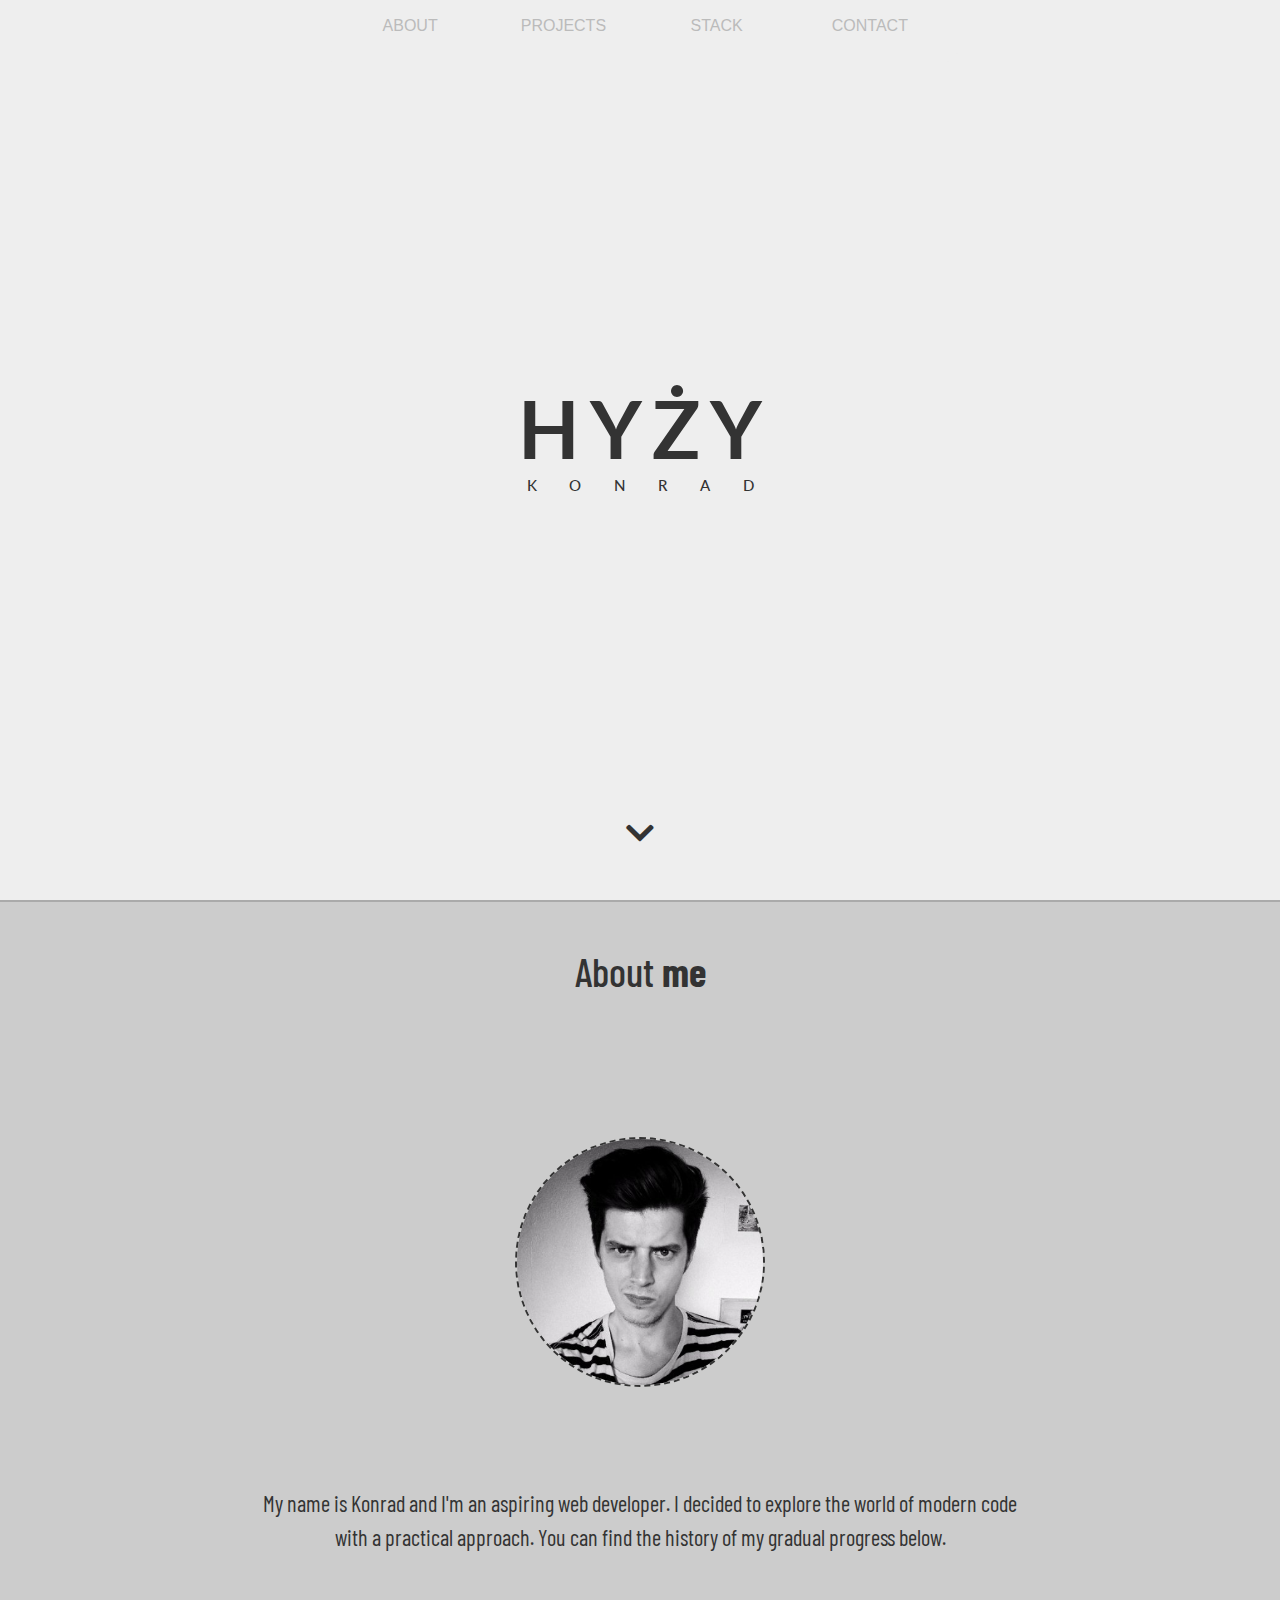
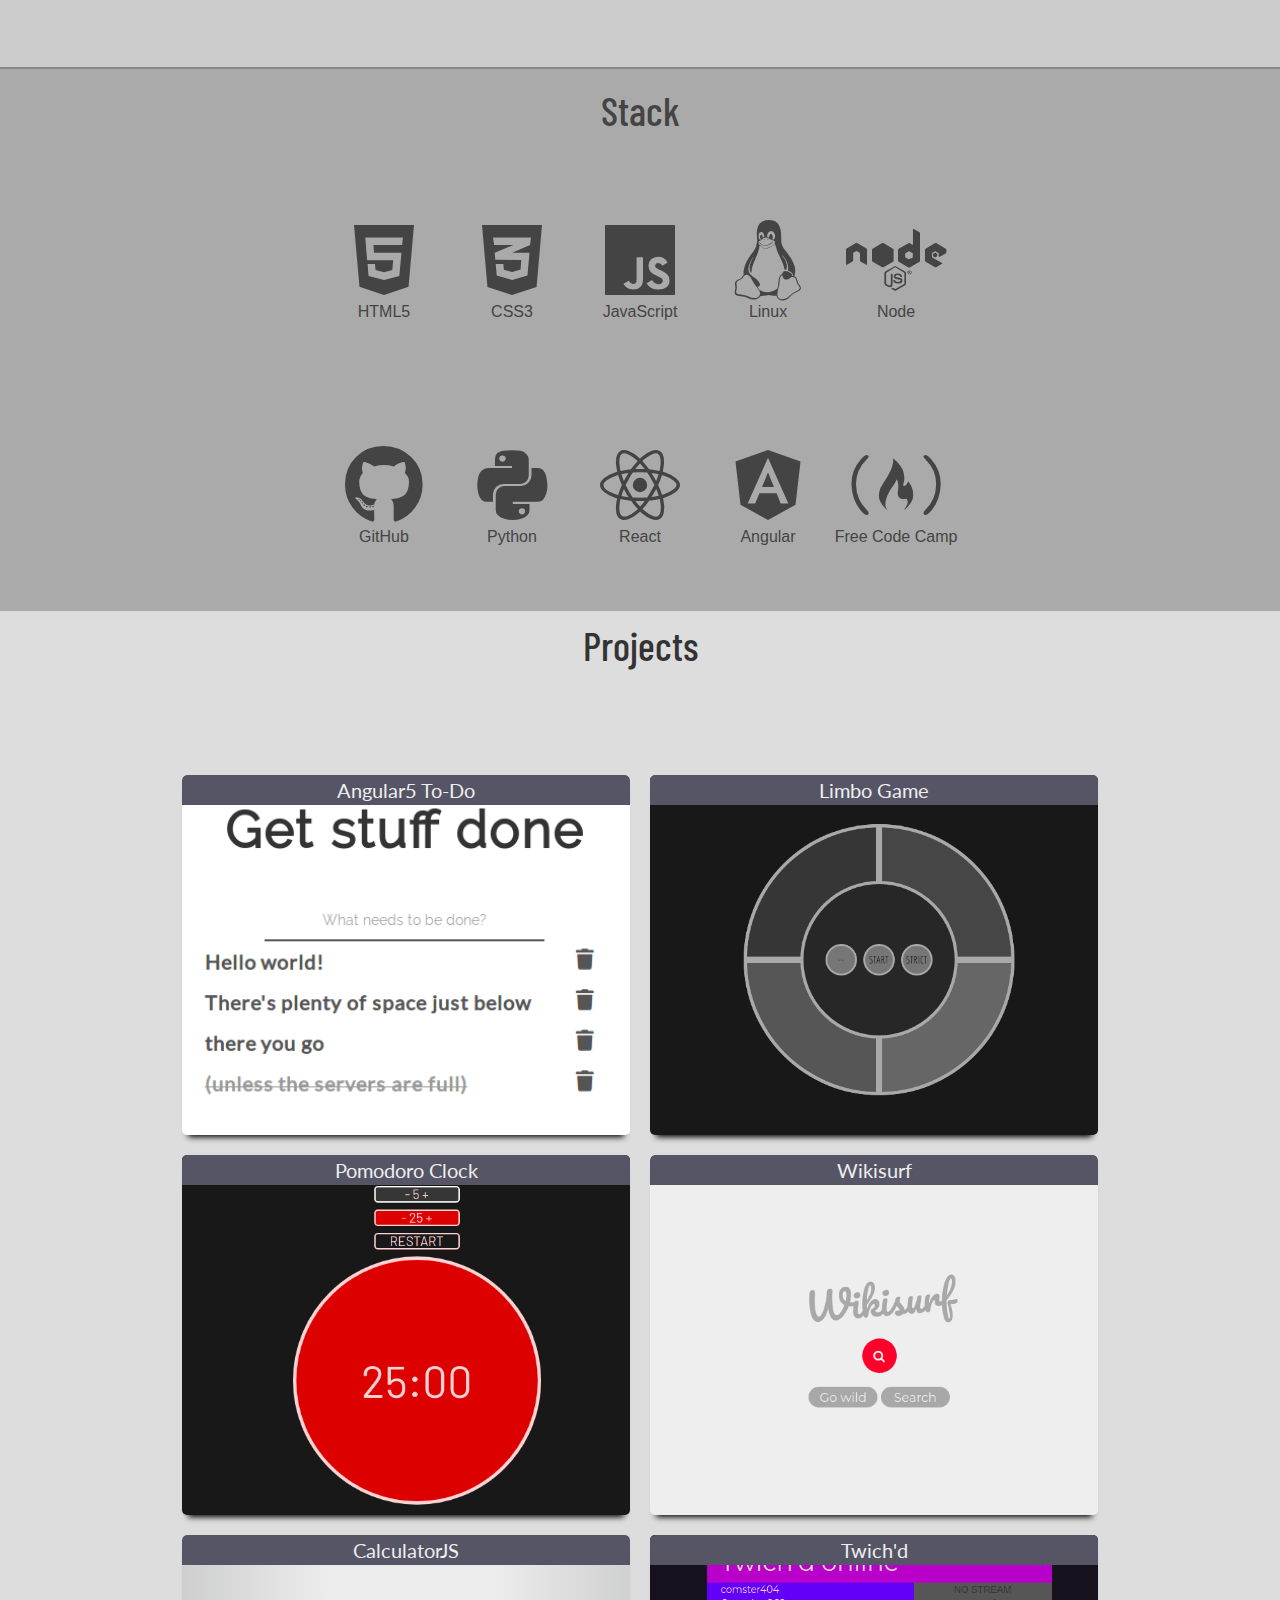
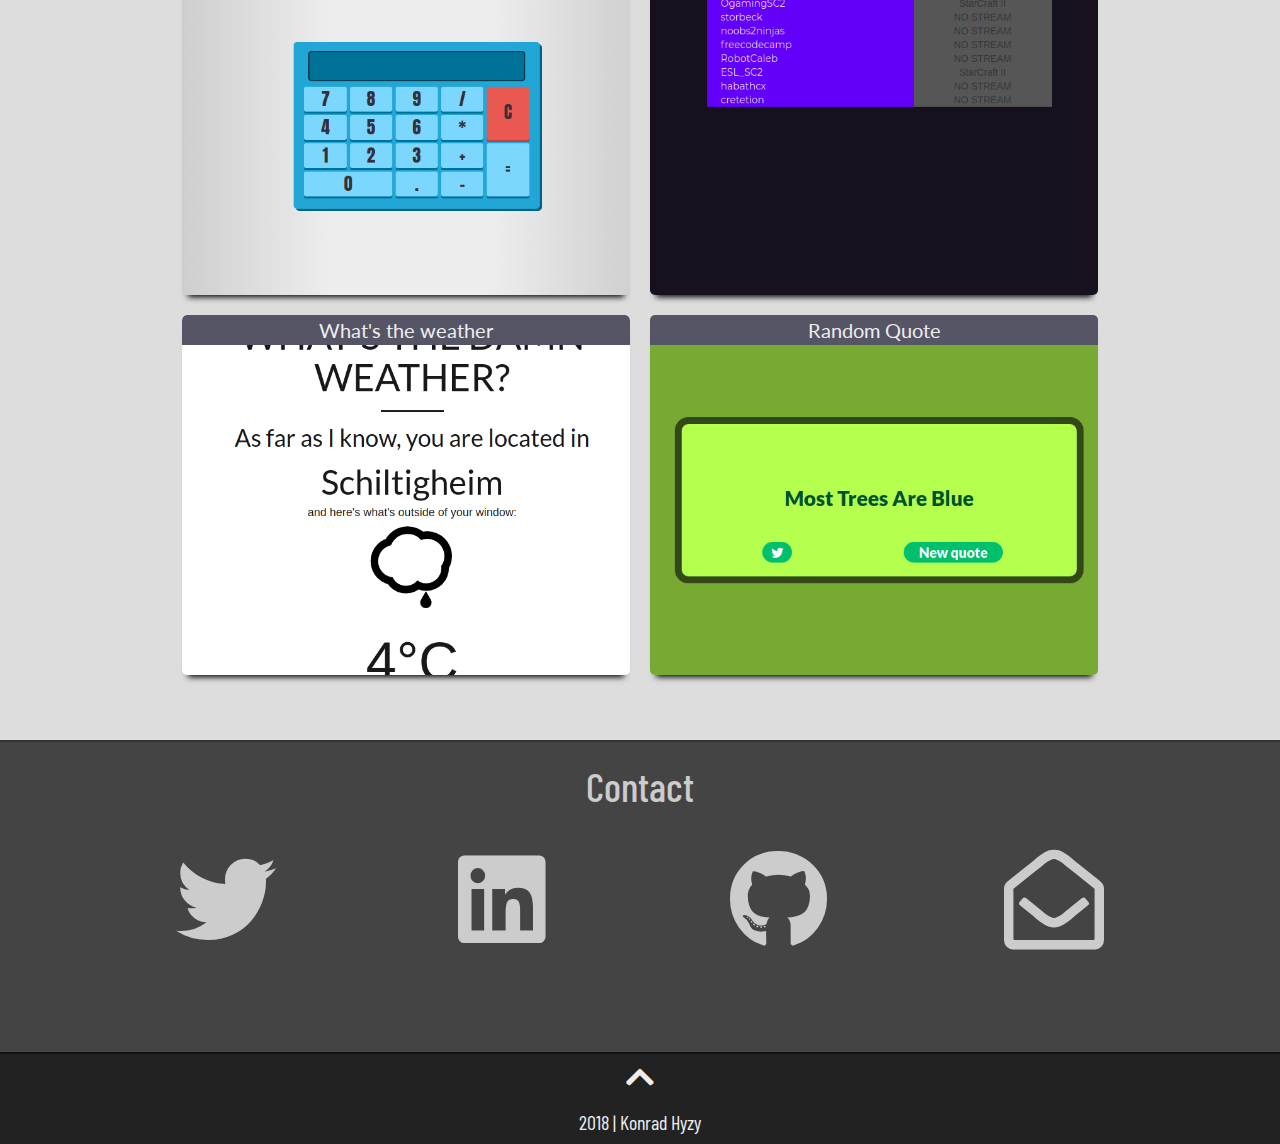
<file: index.html>
<!DOCTYPE HTML>
<html>
<head>

    <link rel="stylesheet" href="https://cdnjs.cloudflare.com/ajax/libs/twitter-bootstrap/4.0.0-alpha.6/css/bootstrap.min.css">
    <link href="https://use.fontawesome.com/releases/v5.0.6/css/all.css" rel="stylesheet">
	<link rel="stylesheet" type="text/css" href="style.css">
    <link rel='stylesheet' href='https://fonts.googleapis.com/css?family=Lato'>
    <link rel='stylesheet' href='https://fonts.googleapis.com/css?family=Anton'>
    <link href="https://fonts.googleapis.com/css?family=Barlow+Condensed" rel="stylesheet">

  <title>Konrad Hyzy - Portfolio</title> 
  <link rel="icon" type="image/png" href="trans.png">
  <meta name="viewport" content="width=device-width,initial-scale=1.0">
  <script src="https://ajax.googleapis.com/ajax/libs/jquery/1.8.3/jquery.min.js"></script>

</head>
<body>

<!-- HEADER -->

<div class="wrapperHead">
    <div id="hamburger"><i class="fas fa-bars"></i></div>
    <div id="close"><i class="fas fa-times"></i></div>
    <div class="head" id="menu">
        <div class="button" id="aboutme">ABOUT</div>
        <div class="button" id="projects">PROJECTS</div>
        <div class="button" id="stack">STACK</div>
        <div class="button" id="contact">CONTACT</div>
  </div>
  <div class="head" id="menuMobile">
        <div class="button" id="aboutmeMob">ABOUT</div>
        <div class="button" id="projectsMob">PROJECTS</div>
        <div class="button" id="stackMob">STACK</div>
        <div class="button" id="contactMob">CONTACT</div>
  </div>
  <div class="head noselect" id="name">
      <h1><strong>HYŻY</strong></h1>
      <h2>KONRAD</h2>
  </div>
  <div class="head" id="scroll"><i class="fa fa-chevron-down" aria-hidden="true"></i></div>
</div>
<!-- ABOUT ME -->
<div class="wrapperAbout" id="wrapperAbout">
    <div class="about noselect" id="aboutTitle"><h1>About<strong> me</strong> </h1></div>
    <div class="about noselect" id="aboutPic"><img src="Profile.jpg"></div>
    <div class="about noselect" id="aboutText">My name is Konrad and I'm an aspiring web developer. I decided to explore the world of modern code with a practical approach. You can find the history of my gradual progress below. </div>
</div>
<div class="wrapperStack" id="wrapperStack">
    <div class="stackTitle noselect"><h1>Stack</h1></div>
    <div class="s html"><i class="fab fa-html5"></i>HTML5</div>
    <div class="s css"><i class="fab fa-css3-alt"></i>CSS3</div>
    <div class="s js"><i class="fab fa-js"></i>JavaScript</div>
    <div class="s linux"><i class="fab fa-linux"></i>Linux</div>
    <div class="s node"><i class="fab fa-node"></i>Node</div>
    <div class="s github"><i class="fab fa-github"></i>GitHub</div>
    <div class="s python"><i class="fab fa-python"></i>Python</div>   
    <div class="s react"><i class="fab fa-react"></i>React</div>  
    <div class="s angular"><i class="fab fa-angular"></i>Angular</div> 
    <div class="s fcc"><i class="fab fa-free-code-camp"></i>Free Code Camp</div>
</div>
<div class="wrapperProjects" id="wrapperProjects">
    <div class="projectsTitle noselect"><h1>Projects</h1></div>

    <div class="thumbnail tictactoe"><div class="thumbnailTitle">Angular5 To-Do</div><a href="https://dottkon.github.io/AngularToDo/" target="_blank"><img src="Thumbnails/todolist.png"></a>
        <p>To-Do List application made with Angular5 and Firebase</p>
    </div>
    <div class="thumbnail limbo"><div class="thumbnailTitle">Limbo Game</div><a href="Limbo/index.html" target="_blank"><img src="Thumbnails/limbo.png"></a>
        <p>A variation of Simon's Game with darker ambience represented by colors. Inspired by Limbo.</p>
    </div>
    <div class="thumbnail pomodoro"><div class="thumbnailTitle">Pomodoro Clock</div><a href="Pomodoro/index.html" target="_blank"><img src="Thumbnails/pomodoro.png"></a>
        <p>Productivity enhancer. Work 25 minutes, take a 5 minutes break. Repeat. Get it done.</p>
    </div>
    <div class="thumbnail wikisurf"><div class="thumbnailTitle">Wikisurf</div><a href="Wikisurf/index.html" target="_blank"><img src="Thumbnails/wikisurf.png"></a>
        <p>Surf Wikipedia without visiting Wikipedia.</p>
    </div>
    <div class="thumbnail calculator"><div class="thumbnailTitle">CalculatorJS</div><a href="Calculator/index.html" target="_blank"><img src="Thumbnails/calculator.png"></a>
        <p>JavaScript-based calculator.</p>
    </div>
    <div class="thumbnail twich"><div class="thumbnailTitle">Twich'd</div><a href="Twich/index.html" target="_blank" target="_blank"><img src="Thumbnails/twich.png"></a>
        <p>Twich monitoring tool showing who's streaming at the moment.</p>
    </div>
    <div class="thumbnail weather"><div class="thumbnailTitle">What's the weather</div><a href="WeatherApp/index.html" target="_blank"><img src="Thumbnails/weather.png"></a>
        <p>Check the weather around you just by giving me your IP address in return.</p>
    </div>
    <div class="thumbnail quote"><div class="thumbnailTitle">Random Quote</div><a href="RandomQuote/index.html" target="_blank"><img src="Thumbnails/quote.png"></a>
        <p>Random quote machine. Few examples of Jarred Smith's bright mind.</p>
    </div>

</div>

<div class="wrapperContact" id="wrapperContact">
    <div class="contactTitle noselect"><h1>Contact</h1></div>
    <div class="c twitter"><a href="http://www.twitter.com/dottKon"><i class="fab fa-twitter"></i></a></div>
    <div class="c linkedin"><a href="https://www.linkedin.com/in/konradhyzy/"><i class="fab fa-linkedin"></a></i></div>
    <div class="c github"><a href="http://www.github.com/dottKon"><i class="fab fa-github"></i></a></div>
    <div class="c email" id="email"><i class="far fa-envelope-open"></a></i></div>


</div>

<div class="wrapperUp">
    <i id="wrapperUp" class="fa fa-chevron-up" aria-hidden="true"></i>
    <div id="footnote">2018 | Konrad Hyzy</div>
</div>



<script type="text/javascript" src="script.js"></script>

</body>
</html>
</file>
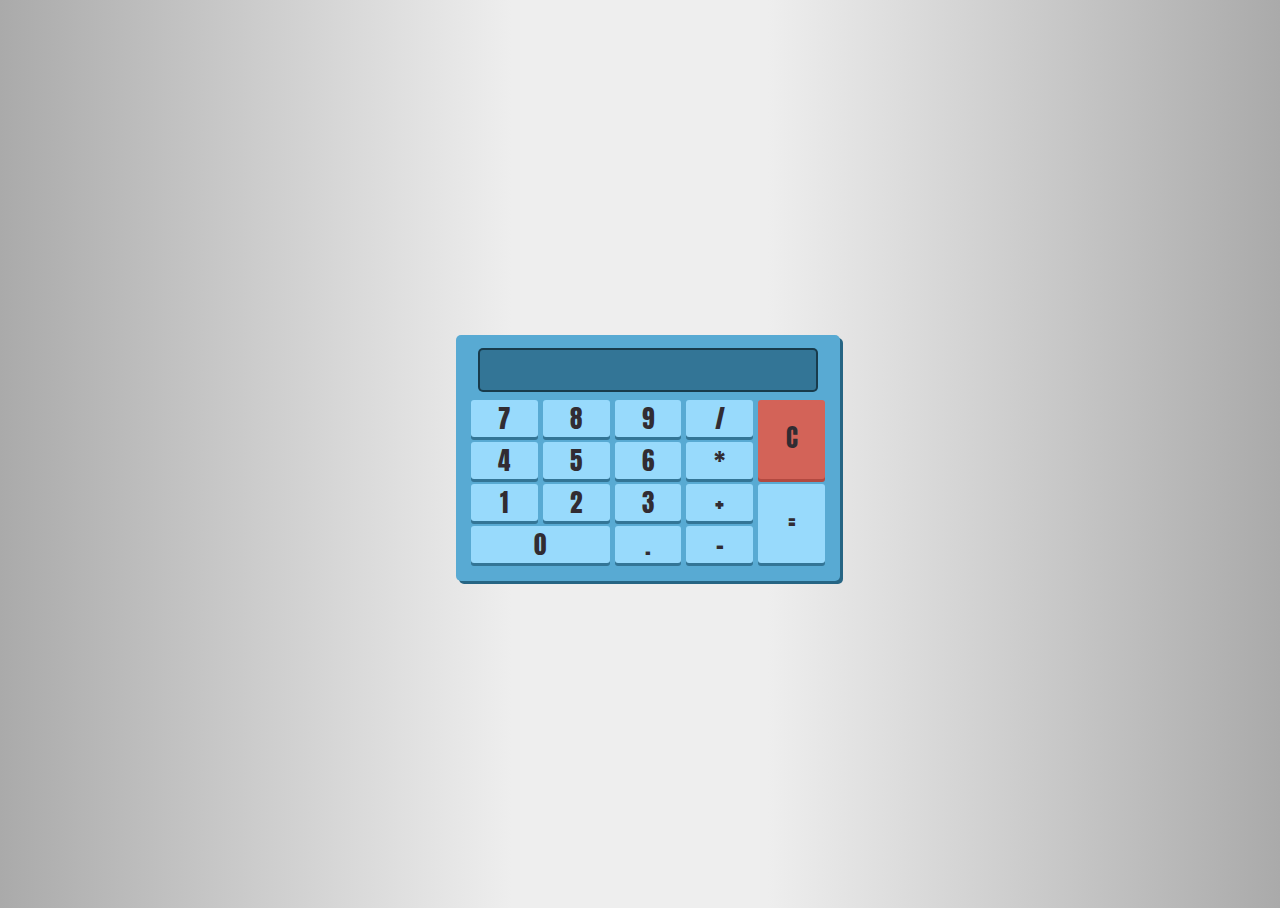
<file: Calculator/index.html>
<!DOCTYPE html>
<html>
<head>
    <title>Javascript Calculator</title>
    <link rel="stylesheet" type="text/css" href="style.css">
    <link rel='stylesheet' href='https://fonts.googleapis.com/css?family=Anton'>
</head>

<body>

<div class="outer">
    <div class="middle">
        <div class="inner">
        <!-- result appears here -->
            <div id="result"> </div>

            <!-- buttons start here -->

            <div class="grid">
                    <div id="seven" onclick="seven()" class="button">7</div>
                    <div id="8"  onclick="eight()" class="button">8</div>
                    <div id="9" onclick="nine()" class="button">9</div>

                    <div id="divide" onclick="divide()" class="button">/</div>


                    <div id="ce" onclick="czysto()" class="button">C</div>
                    
                    <div id="4" onclick="four()" class="button">4</div>
                    <div id="5" onclick="five()" class="button">5</div>
                    <div id="6" onclick="six()" class="button">6</div>
                    <div id="multiply" onclick="multiply()" class="button">*</div>
            
                    <div id="1" onclick="one()" class="button">1</div>
                    <div id="2" onclick="two()" class="button">2</div>
                    <div id="3" onclick="three()" class="button">3</div>
                    <div id="plus" onclick="plus()" class="button">+</div>

                    <div id="equals" onclick="equals()" class="button">=</div>
        
                    <div id="zero" onclick="zero()" class="button">0</div>
                    <div id="coma" onclick="coma()" class="button">.</div>
                    <div id="minus" onclick="minus()" class="button">-</div>
            </div>
            



        </div>
    </div>
</div>

<script type="text/javascript" src="script.js"></script>

</body>
</html>
</file>
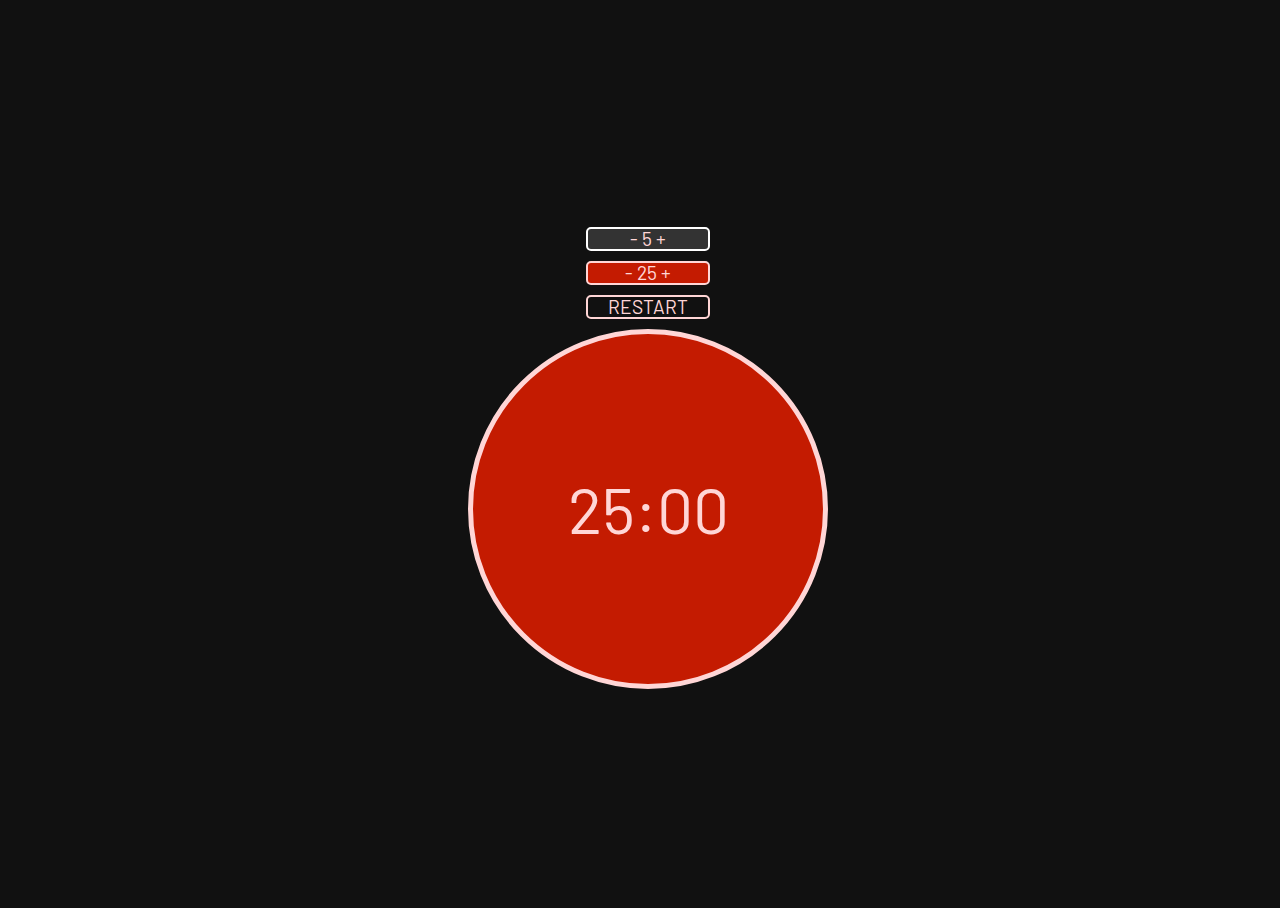
<file: Pomodoro/index.html>
<!DOCTYPE html>
<html>
<head>
    <title>Pomodoro Timer</title>
    <link rel="stylesheet" type="text/css" href="style.css">
    <link rel='stylesheet' href='https://fonts.googleapis.com/css?family=Barlow'>
    <link rel="shortcut icon" type="image/png" href='ico.png'>
</head>

<body>

<div class="outer">
    <div class="middle">
        <div class="inner">

            
            <div class="settings">
                <div id="break">
                    <span id='downBreak'>-</span> <span id='displayBreak'>5</span> <span id='upBreak'>+</span>
                </div>
                <div id="work">
                    <span id='downWork'>-</span>
                    <span id='displayWork'>25</span>
                    <span id='upWork'>+</span>
                </div>

                <div id="restart">RESTART</div>
            </div>

            <div id='roundwork'>
                <span id='timer'></span>
            </div>


        </div>
    </div>
</div>

<script type="text/javascript" src="script.js"></script>

</body>
</html>
</file>
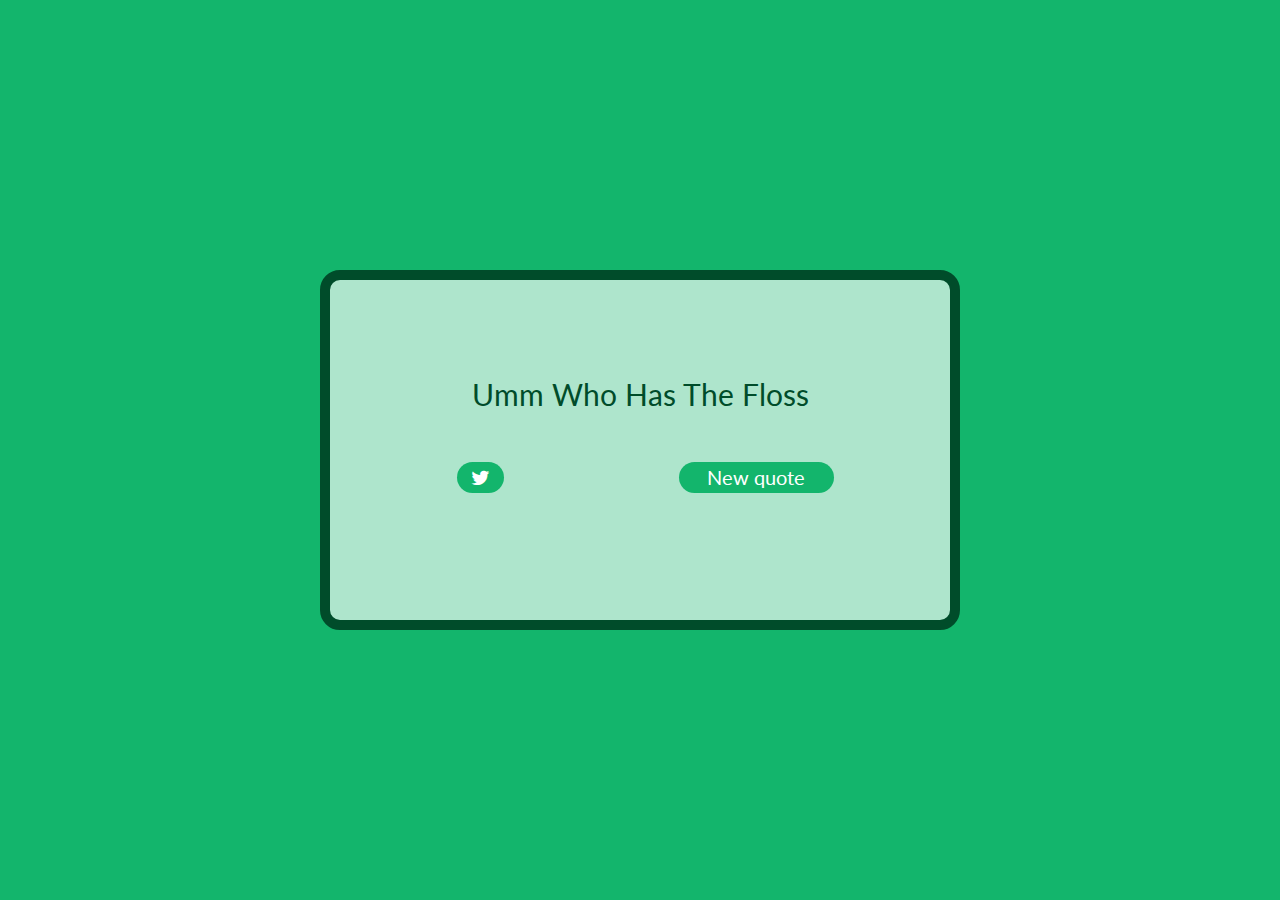
<file: RandomQuote/index.html>
<!DOCTYPE html>
<html>
<head>
    <link rel="stylesheet" href="https://maxcdn.bootstrapcdn.com/bootstrap/3.3.7/css/bootstrap.min.css" integrity="sha384-BVYiiSIFeK1dGmJRAkycuHAHRg32OmUcww7on3RYdg4Va+PmSTsz/K68vbdEjh4u" crossorigin="anonymous">
    <link rel="stylesheet" type="text/css" href="style.css">
    <link rel='stylesheet' href='https://fonts.googleapis.com/css?family=Lato:black'>
    <link rel="stylesheet" href="https://cdnjs.cloudflare.com/ajax/libs/font-awesome/4.7.0/css/font-awesome.min.css">
    
    <title>Random quote machine</title>
</head>
<body onload="newQ()">
    <div class="bigOne" id="all">
        <div class="smallerOne">
            <div class="box" id="box">
            
                <div id="quotesDisplay"></div>
                
                    <div id="btnz">
                        <div id="tt">
                            <button class="tweet" onclick="tweetIt()"><i class="fa fa-twitter"></i></button>
                        </div>
                        <div id="click">
                            <button onclick="newQ(); kolor();" class="button">New quote</button>
                        </div>
                    </div>
               
            </div>
        </div>
    </div>
<script type="text/javascript" src="script.js"></script>    
</body>
</html>
</file>
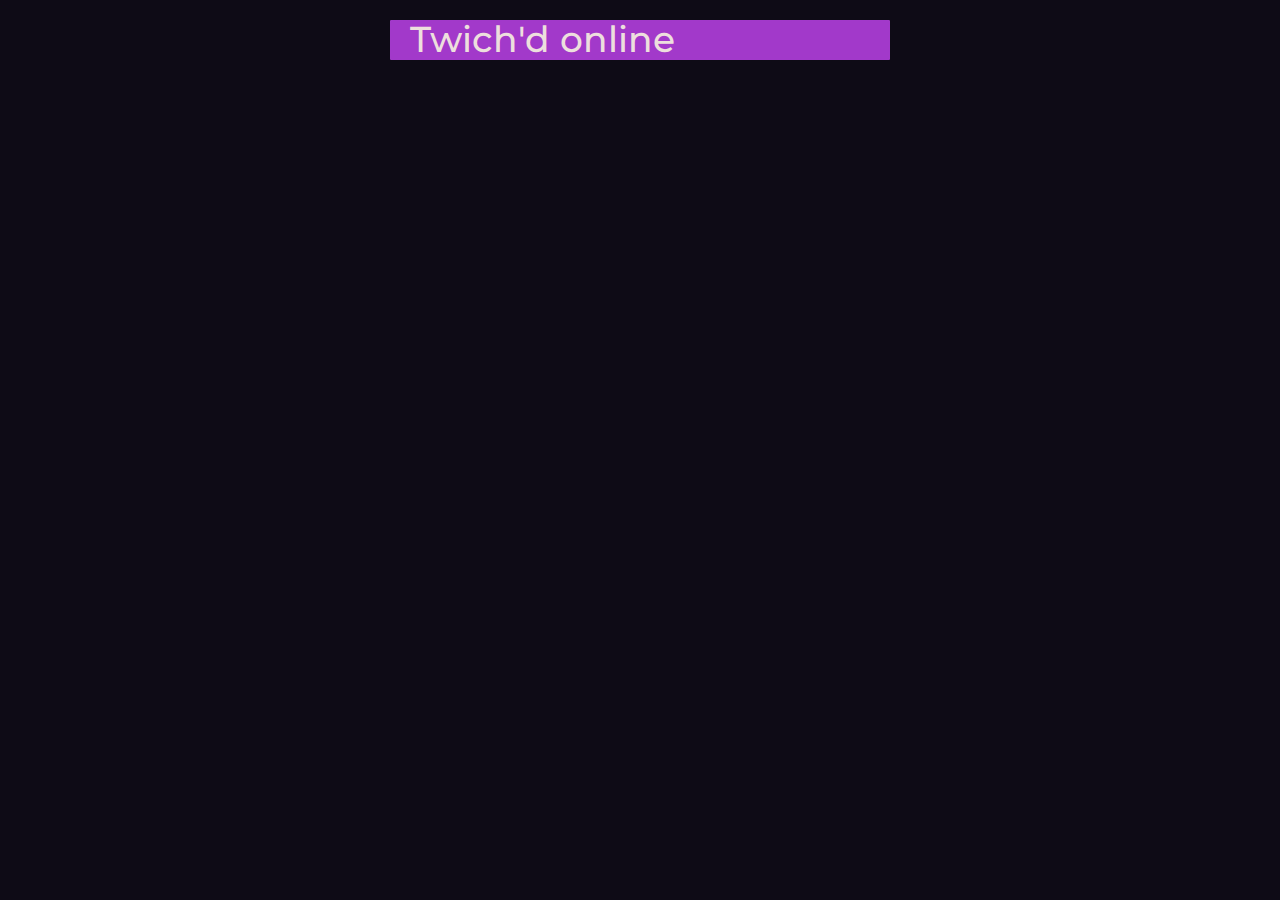
<file: Twich/index.html>
<!DOCTYPE html>
<html>
<head>

	<link rel="stylesheet" href="https://maxcdn.bootstrapcdn.com/bootstrap/3.3.7/css/bootstrap.min.css" integrity="sha384-BVYiiSIFeK1dGmJRAkycuHAHRg32OmUcww7on3RYdg4Va+PmSTsz/K68vbdEjh4u" crossorigin="anonymous">
    <link rel="stylesheet" type="text/css" href="style.css">
    <link rel='stylesheet' href='https://fonts.googleapis.com/css?family=Montserrat'>
    <link rel="stylesheet" href="https://cdnjs.cloudflare.com/ajax/libs/font-awesome/4.7.0/css/font-awesome.min.css">
    <script src="https://ajax.googleapis.com/ajax/libs/jquery/3.2.1/jquery.min.js"></script>
    <script type="text/javascript" src="script.js"></script>
    <meta name="viewport" content="width=device-width,initial-scale=1.0">
    <title>Twich'd monitor</title>
</head>
<body>
<div class="container">
	<div class="box">
		<div class="title">
			<h1>Twich'd online</h1>
		</div>
		<div class="bottombox">
		<!-- This is where the the results will appear -->
			<div id="list"></div>
			<div id=status></div>
		</div>


	</div>


</div>


	


</body>
</html>
</file>
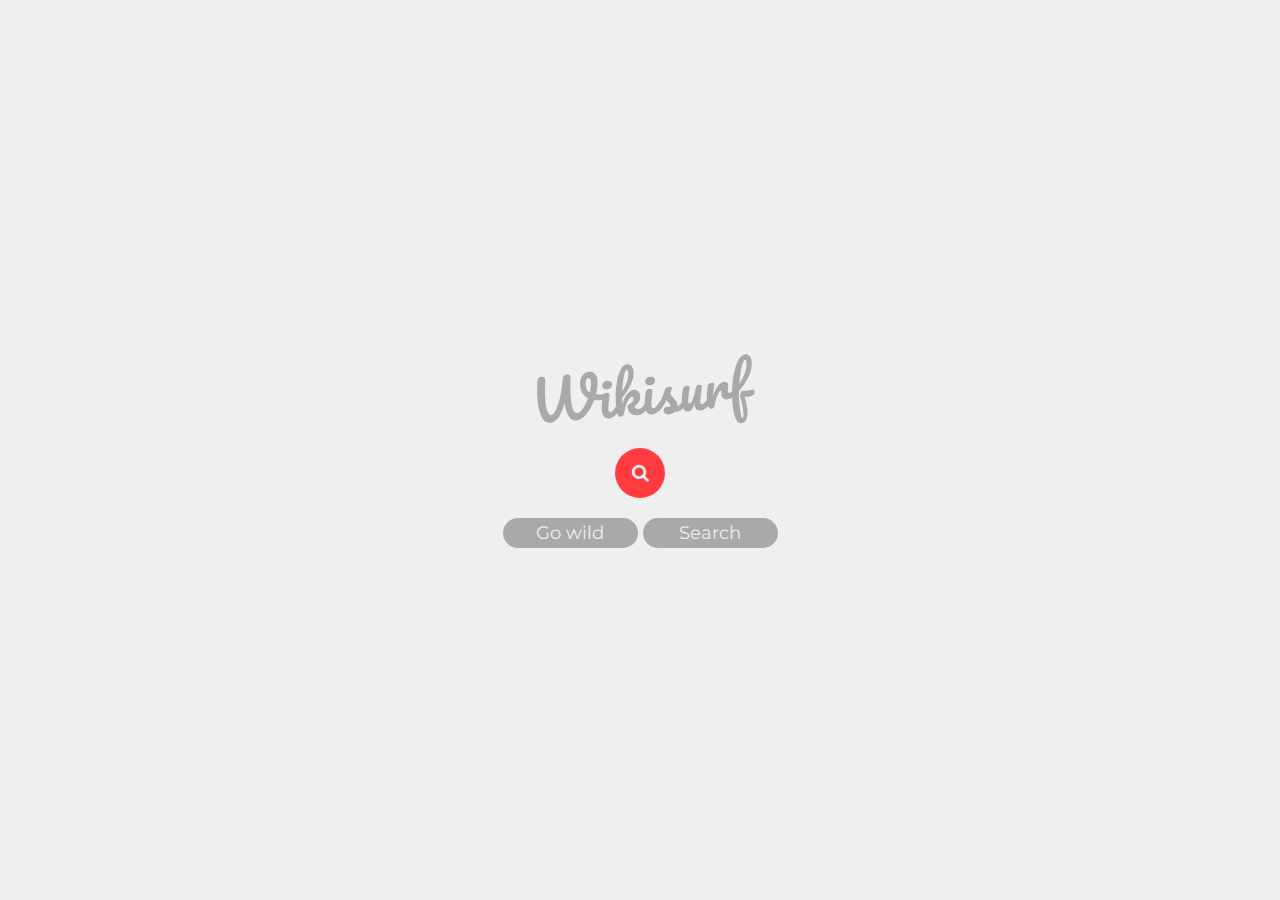
<file: Wikisurf/index.html>
<!DOCTYPE html>
<html>
<head>
    <link rel="stylesheet" href="https://maxcdn.bootstrapcdn.com/bootstrap/3.3.7/css/bootstrap.min.css" integrity="sha384-BVYiiSIFeK1dGmJRAkycuHAHRg32OmUcww7on3RYdg4Va+PmSTsz/K68vbdEjh4u" crossorigin="anonymous">
    <link rel="stylesheet" type="text/css" href="style.css">
    <link rel='stylesheet' href='https://fonts.googleapis.com/css?family=Montserrat'>
    <link rel='stylesheet' href='https://fonts.googleapis.com/css?family=Pacifico'>
    <link rel="stylesheet" href="https://cdnjs.cloudflare.com/ajax/libs/font-awesome/4.7.0/css/font-awesome.min.css">
    <script src="https://ajax.googleapis.com/ajax/libs/jquery/3.2.1/jquery.min.js"></script>
    <meta name="viewport" content="width=device-width,initial-scale=1.0">
	<link rel="icon" type="image/png" href="logo.png">
    
    <title>Wikisurf engine</title>
</head>
<body>
<script type="text/javascript" src="script.js"></script>


<div class="container">
	<div class="mid">
		<div class="box">
			<h1 id="title">Wikisurf</h1>
				<div id="input">
				<form>
					<input type="text" id="searchbox" placeholder="&#xf002;" autocomplete="off">
				</form>
					<button class="button"><a href="https://en.wikipedia.org/wiki/Special:Random" target="blank">Go wild</a></button>
					<input type="submit" value="Search" class="button" id="btn">

				</div>

				<div id="results" class="row">
				</div>
		</div>
	</div>
</div>






</body>
</html>
</file>
<file: style.css>
*{
  box-sizing: border-box;
}

body, html {
  margin: 0;
  padding: 0;
}

.noselect{
  -webkit-touch-callout: none;
  -webkit-user-select: none;
  -khtml-user-select: none;
  -moz-user-select: none;
  -ms-user-select: none; 
  user-select: none;
}


.wrapperHead{
  display: grid;
  grid-template-columns: 25vw 50vw 25vw;
  grid-template-rows: 7vh 83vh 10vh;
  grid-gap: 0px;
  background-color: #eee;
  color: #333;
}

.head{
  font-family: ''Barlow Condensed', sans-serif', sans-serif;
  text-align: center;
  grid-column-start: 2;
}

#hamburger, #close, #menuMobile{
  display: none;
}



#menu{
  display: grid;
  grid-template-columns: 25% 25% 25% 25%;
  background-color: #eee;
  color: #bbb;
  border-bottom-left-radius: 20px;
  border-bottom-right-radius: 20px;
  padding: 1.5vh;
}

.button{
  cursor: pointer;
  transition: 0.5s;
}

.button:hover{
  color: #333;
}

#name{
  display: flex;
  flex-direction: column;
  justify-content: center;
  text-align: center; 
  font-family: Lato;
  grid-row-start: 2;
}

#name h2{
  font-size: 15px;
  margin-bottom: 0;
  display: inline-block;
  letter-spacing: 33px;
  text-indent: 33px;
}
#name h1{
  margin: 0px;
  font-size: 80px;
  letter-spacing: 10px;
  text-indent: 10px;
  transition: 0.5s;
}

#name h1:hover{
  color: #444;
}

#scroll{
  font-size: 2em;
  grid-row-start: 3;
}

.wrapperAbout{
  display: grid;
  grid-template-columns: 20vw 60vw 20vw;
  grid-template-rows: 15vh 50vh 20vh;
  grid-gap: 0px;
  background-color: #ccc;
  color: #333;
  border-top: 2px solid #aaa;
}

.about{
  grid-column-start: 2;
  display: flex;
  flex-direction: column;
  justify-content: middle;
  text-align: center;
}

#aboutTitle{
  font-size: 60px;
  font-family: 'Barlow Condensed', sans-serif;
  padding-top: 10px;
  flex-direction: column;
  justify-content: center;
}

#aboutPic{
  display: flex;
  flex-direction: column;
  justify-content: center;
  margin: auto;

}

.about img{
  width: 250px;
  height: auto;
  border-radius: 50%;
  border: 2px dashed #333;
  box-sizing: border-box;
}

#aboutText{
  font-family: 'Barlow Condensed', sans-serif;
  font-size: 1.4em;
}
.wrapperProjects{
  display: grid;
  grid-template-columns: 35vw 35vw;
  grid-template-rows: 16vh 40vh 40vh 40vh 40vh 5vh;
  grid-gap: 20px;
  background-color: #ddd;
  color: #333;
  justify-content: center;
  border-top: 2px solid #aaa;
}


.projectsTitle{
  grid-column: 1/3;
  text-align: center;
  font-family: 'Barlow Condensed', sans-serif;
  padding-top: 10px;
}

.thumbnail{
  border-radius: 5px;
  overflow: hidden;
  position: relative;
  text-align: center;
  color: #222;
  transition: 0.5;
  -webkit-box-shadow: 0 8px 6px -6px black;
  -moz-box-shadow: 0 8px 6px -6px black;
  box-shadow: 0 8px 6px -6px black;

}

.thumbnailTitle{
  z-index: 90;
  position: relative;
  font-size: 20px;
  color: #eee;
  width: 100%;
  background-color: #556;
  font-family: Lato;
  border-top-right-radius: 5px;
  border-top-left-radius: 5px;
}
.thumbnail img{
  height: 100%;
  position: absolute;
  top: -9999px;
  bottom: -9999px;
  left: -9999px;
  right: -9999px;
  margin: auto;
  transition: 0.5s;
  z-index: 50;
}

.thumbnail h3{
  padding-top: 30px;
}

.thumbnail p{
  margin: 20px;
  color: black;
}

.thumbnail img:hover{
  filter: blur(5px);
  transform: scale(1.20); 
  filter: opacity(.1);
}


.wrapperStack{
  display: grid;
  grid-template-columns: 10vw 10vw 10vw 10vw 10vw;
  grid-template-rows: 10vh 25vh 25vh;
  grid-gap: 0px;
  justify-content: center;
  background-color: #aaa;
  color: #444;
  border-top: 2px solid #888;


}

.stackTitle{
  grid-column: 1/6;
  font-family: 'Barlow Condensed', sans-serif;
  text-align: center;
  display: flex;
  flex-direction: column;
  justify-content: center;
}

.s{
  text-align: center;
  display: flex;
  flex-direction: column;
  justify-content: center;
}

.s i{
  font-size: 80px;
}




.wrapperContact{
  display: grid;
  grid-template-columns: 20vw 20vw 20vw 20vw;
  grid-template-rows: 5vh 25vh;
  grid-gap: 20px;
  justify-content: center;
  background-color: #444;
  color: #ccc;
  padding-top: 20px;
  border-top: 2px solid #333;
  border-bottom: 2px solid #111;
}

.contactTitle{
  grid-column: 1/5;
  font-family: 'Barlow Condensed', sans-serif;
  text-align: center;
}

.c{
  text-align: center;
  font-size: 100px;
}

.c a{
  color: #ccc;
  transition: 0.5s;
}

.c a:hover{
  color: #eee;
}



.wrapperUp{
  display: grid;
  grid-template-columns: 50vw;
  grid-template-rows: 5vh 5vh;
  background-color: #222;
  color: #eee;
  justify-content: center;
  text-align: center;
}
#wrapperUp{
  font-size: 2em;
  display: flex;
  flex-direction: column;
  justify-content: center;
  cursor: pointer;
}

#footnote{
  font-family: 'Barlow Condensed', sans-serif;
  display: flex;
  flex-direction: column;
  justify-content: center;
  font-size: 20px;
}
























@media screen and (max-width: 800px){
  .wrapperProjects{
    display: grid;
    grid-auto-rows: minmax(90vh, auto);
    grid-gap: 5rem;
  }
  .about img{
    width: 200px;
    height: auto;
  }
  #name h1{
    font-size: 60px;
    text-align: center;
  }
  #name h2{
    font-size: 20px;
    letter-spacing: 15px;
    text-indent: 15px;
    text-align: center;
  }
  #hamburger{
    display: inline-grid;
    grid-column-start: 3;
    padding-top: 30px;
    font-size: 40px;
    text-align: center;
  }
  #close{
    display: none;
    grid-column-start: 3;
    font-size: 40px;
    text-align: center;
    z-index: 10;
    color: #bbb;
  }
  #menu{
    display: none;
  }
  #menuMobile{
    color: #bbb;
    font-size: 40px;
    position: absolute;
    display: flex;
    width: 100%;
    height: 100%;
    top: -100%;
    flex-direction: column;
    justify-content: center;
    text-align: center;
    transition: 0.5s;
    background-color: #666;
  }
  .button{
    width: 50%;
    border-bottom: 2px solid #888;
    margin-left: auto;
    margin-right: auto;
  }
  .button:last-child{
    border-bottom: 0;
  }
  .wrapperAbout{
    grid-template-columns: 5vw 90vw 5vw;
  }
  #aboutText{
    font-size: 17px;
  }
  .wrapperProjects{
    grid-template-columns: 45vw 45vw;
    grid-template-rows: 10vh 30vh 30vh 30vh 30vh 5vh;
    grid-gap: 10px;
  }
  .wrapperStack{
    grid-template-columns: repeat(5, [col] 19vw);
  }
  .s {
    font-size: 15px;
  }
  .s i{
    font-size: 70px;
  }
  .wrapperContact{
    grid-template-columns: 20vw 20vw 20vw 20vw;
  }
  .c i{
    font-size: 70px;
  }
}
</file>
<file: Calculator/style.css>
* {
	box-sizing: border-box;
	overflow: hidden;
}

body{
    background: radial-gradient(circle, #eee 20%, #aaa);
}

.outer{
	width: 100%;
	height: 100%;
	display: table;
	position: absolute;
}

.middle{
	display: table-cell;
	vertical-align: middle;
}

.inner{
	margin-right: auto;
	margin-left: auto;
	width: 30%;
    min-width: 240px;
    background-color: #58aad3;
    border-radius: 5px;
    padding: 5px;
    box-shadow: 3px 3px #266584;
}

#result{
	background-color: #337596;
	width: 90%;
	height: 40px;
	margin-right: auto;
	margin-left: auto;
	margin-top: 10px;
    font-family: Anton;
    font-size: 30px;
    color: white;
    line-height: 40px;
    border-radius: 3px;
    box-shadow: 0px 0px 0px 2px #183b4c;
    padding: 2px;

}

/*colums*/
.grid{
	margin: 10px;
	display: grid;
	grid-gap: 5px;
	grid-template-columns: repeat(5, 1fr);

}


/*buttons*/

.button{
    border-radius: 3px;
    background-color: #98dafc;
	color: #312c32;
	text-align: center;
    font-family: Anton;
    font-size: 25px;
    box-shadow: 0px 3px #337596;
    display: block;
    cursor: pointer;
}

.button:hover {
    background-color: #337596;
    transition: 0.5s;
    box-shadow: 0px 3px #183b4c;
}

#ce{
    background-color: #d36358;
    box-shadow: 0px 3px #b24940;
}

#ce:hover{
    background-color: #bc3a2f;
    box-shadow: 0px 3px #912218;

}
#ce, #equals{
    grid-row-end: span 2;
    line-height: 3em;
}

#zero{
    grid-column-end: span 2;

}

#zero, #coma, #minus, #equals{
    margin-bottom: 3px;
}
</file>
<file: Pomodoro/style.css>
body {
	overflow: hidden;
	background-color: #111;
	-webkit-touch-callout: none;
	-webkit-user-select: none;
    -khtml-user-select: none;
    -moz-user-select: none;
    -ms-user-select: none;
    user-select: none;
}
.outer{
	width: 100%;
	height: 100%;
	display: table;
	position: absolute;
}

.middle{

	display: table-cell;
	vertical-align: middle;

}

.inner{
	margin-right: auto;
	margin-left: auto;
}

#roundwork{
	margin-left: auto;
	margin-right: auto;
	width: 350px;
	height: 350px;
    background-color: #c41b01;
    border-radius: 50%;
    border: 5px solid #ffd6d6;
    line-height: 350px;
    font-family: Barlow, monospace;
    font-size: 4em;
    color: #ffd6d6;
    text-align: center;
    cursor: pointer;
    transition: 1s;
}

#roundbreak{
	margin-left: auto;
	margin-right: auto;
	width: 350px;
	height: 350px;
    background-color: #333;
    border: 5px solid #ffd6d6;
    border-radius: 50%;
    line-height: 350px;
    font-family: Barlow, monospace;
    font-size: 4em;
    color: #ffd6d6;
    text-align: center;
    cursor: pointer;
    transition: 2s;
}

#break{
	margin-right: auto;
	margin-left: auto;
	width: 120px;
	height: 20px;
	background-color: #fff;
	margin-bottom: 10px;
	overflow: hidden;
	text-align: center;
	background-color: #333;
	border: 2px solid white;
	color: #ffd6d6;
	font-family: Barlow, monospace;
	line-height: 20px;
    font-size: 1.2em;

    border-radius: 5px;
}
#work{
	margin-right: auto;
	margin-left: auto;
	width: 120px;
	height: 20px;
	background-color: #fff;
	margin-bottom: 10px;
	overflow: hidden;
	text-align: center;
	background-color: #c41b01;
    border: 2px solid #ffd6d6;
    color: #ffd6d6;
    font-family: Barlow, monospace;
    line-height: 20px;
    font-size: 1.2em;
	border-radius: 5px;
}

#restart{
	margin-right: auto;
	margin-left: auto;
	width: 120px;
	height: 20px;
	background-color: #fff;
	margin-bottom: 10px;
	overflow: hidden;
	text-align: center;
	background-color: #111;
    border: 2px solid #ffd6d6;
    color: #ffd6d6;
    font-family: Barlow, monospace;
    line-height: 20px;
    font-size: 1.2em;
	border-radius: 5px;

}

#downBreak, #upBreak, #downWork, #upWork, #restart{
	cursor: pointer;
}
</file>
<file: RandomQuote/style.css>
body {
	background-color: #13b56c;
}
.bigOne {
	text-align: center;
	width: 100%;
	height: 100%;
	display: table;
	position: absolute;
	transition: 0.5s;
}

.smallerOne{
	display: table-cell;
	vertical-align: middle;
}
.box {
	min-height: 40%;
	width: 50%;
	margin-right: auto;
	margin-left: auto;
	border: 10px solid;
	border-color: #004c2a;
	background-color: #aee5cc;
	font-family: Lato;
	border-radius: 20px;
	position: relative;
	transition: 0.5s;
}

#quotesDisplay {
	font-size: 30px;
	text-align: center;
	color: #004c2a;
	margin-top: 15%;
	height: 50%;
	width: 90%;
	margin-left: auto;
	margin-right: auto;
	display: inline-block;
}
#btnz {
	overflow: hidden;
	min-height: 10%;
	height: 15%;
	transition: 0.5s;
}
#tt {
	float: left;
	width: 50%;
}
#click {
	float: right;
	width: 50%;
}
.button {
	width: 50%;
	min-width: 70px;
	background-color: #13b56c;
	font-size: 20px;
	color: white;
	border-radius: 20px;
	border: 0;
	margin-top: 15%;
	margin-bottom: 20px;
	margin-right: 25%;
	display: inline-block;
	outline: none;
}

.tweet{
	width: 15%;
	min-width: 40px;
	background-color: #13b56c;
	font-size: 20px;
	color: white;
	border-radius: 20px;
	border: 0;
	margin-top: 15%;
	margin-bottom: 20px;
	margin-right: 3%;
	display: inline-block;
	outline: none;
}

.button:hover{
	background-color: white;
	color: #13b56c;
}
</file>
<file: Twich/style.css>
/*Colors:
#0e0b16
#a239ca
#4717f6
#e7dfdd
*/

.container {
	background-color: #0e0b16;
	width: 100vw;
	height: 100vh;
}

.box {
	width: 500px;
	background-color: #a239ca;
	margin-left: auto;
	margin-right: auto;
	margin-top: 20px;
	border-radius: 1px;
}

a {
	color: #eddfdd;
	margin-left: 20px;
	font-family: Montserrat;
	text-decoration: none;
}

h1 {
	color: #eddfdd;
	margin-left: 20px;
	font-family: Montserrat;
}

#list {
	width: 300px;
	background-color: #4717f6;
	float: left;
}

#status {
	width: 200px;
	background-color: #555;
	margin-left: 300px;
	text-align: center;
}
</file>
<file: Wikisurf/style.css>
.container {
	display: table;
	position: absolute;
	width: 100vw;
	height: 100vh;
	background-color: #efefef;

}

.mid{
	display: table-cell;
	vertical-align: middle;
}


.box {
	min-height: 20vh;
	width: 600px;
	background-color: #efefef;
	color: #a9a9a9;
	font-family: Montserrat;
	transition: 0.3s;
	font-size: 1.3em;
	text-align: center;
	margin-left: auto;
	margin-right: auto;
}

.box h1 {
	font-family: Pacifico;
	padding-bottom: 15px;
	font-size: 3em;
	-webkit-transform: rotate(-5deg);
}

#searchbox{
	background-color: #ff3b3f;
	color: #efefef;
	width: 50px;
	height: 50px;
	-webkit-transition: width 0.3s ease-in-out;
	text-align: center;
	border-radius: 25px;
	outline: none;
	font-family: Montserrat, FontAwesome;
	border: 0;
}

#searchbox::-webkit-input-placeholder {
	color: #efefef;
}

#searchbox.active{
	width: 40vh;
	border-radius: 20px;
	box-shadow: 0 0 15px 5px #ff3b3f;
}


.button{
	background-color: #a9a9a9;
	color: #efefef;
	border: 0;
	outline: none;
	width: 15vh;
	min-width: 100px;
	height: 30px;
	border-radius: 20px;
	transition: 0.3s;
	margin-top: 20px;
	margin-bottom: 10px;
}

.button:hover {
	background-color: #c6c6c6;
}

.button a {
	text-decoration: none;
	color: #efefef;
}

.button a:hover {
	text-decoration: none;
}


/*tiles start here */


#results h4 {
	font-size: 0.7em;
	text-decoration: none;
	color: #efefef;
	line-height: 70px;
	margin: 0;
	overflow: hidden;
	white-space: nowrap;
	text-overflow: ellipsis;
}

#results a {
	text-decoration: none;
}

#results a:hover {
	text-decoration: none;
}

#resu {
	width: 200px;
	height: 70px;
	display: inline-block;
	background-color: #ff3b3f;
	transition: 0.3s;
	margin: 5px;
	border-radius: 3px;
	line-height: 50px;
}

#resu:hover {
	background-color: #efefef;
}

#resu h4:hover {
	color: #ff3b3f;
}

@media only screen and (max-width: 600px) {
	.box {
		width: 95vw;
		height: 80vh;
		margin-left: 0;
	}
	#searchbox {
		width: 50px;
		height: 50px;
		border-radius: 35px;
	}
	#resu {
		width: 25vw;
	}

	#results h4 {
		font-size: 0.6em;
	}
	#resu:hover {
		background-color: #ff3b3f;
	}

	#resu h4:hover {
		color: #efefef;
	}
	#resu:active {
		background-color: #efefef;
	}

	#resu h4:active {
		color: #ff3b3f;
	}
}
</file>
